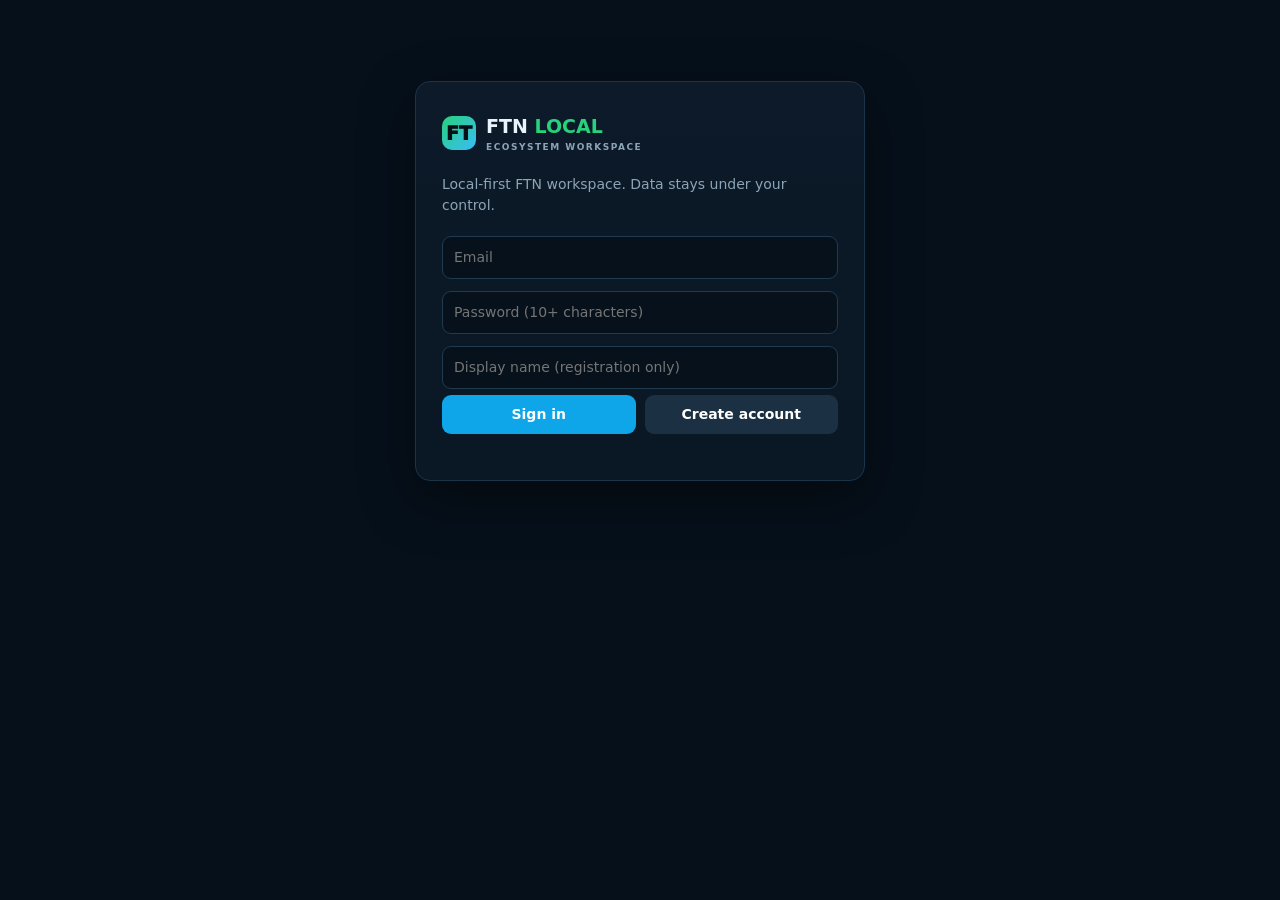
<file: pb_public/index.html>
<!doctype html>
<html lang="en">
<head>
<meta charset="utf-8"><meta name="viewport" content="width=device-width,initial-scale=1">
<title>FTN Local — Cyber & Data Workspace</title>
<style>
:root{--bg:#06101b;--side:#081522;--panel:#0c1a29;--panel2:#102236;--line:#1b344a;--text:#e9f3fb;--muted:#8da4b8;--brand:#28d17c;--cyan:#38bdf8;--violet:#a78bfa;--amber:#fbbf24;--red:#fb7185;--shadow:0 18px 55px #0007}
*{box-sizing:border-box}html,body{margin:0;min-height:100%;background:var(--bg);color:var(--text);font:14px/1.5 Inter,system-ui,-apple-system,Segoe UI,sans-serif}button,input,textarea,select{font:inherit}button{cursor:pointer}.hidden{display:none!important}
.app{display:grid;grid-template-columns:292px minmax(0,1fr);min-height:100vh}.side{position:sticky;top:0;height:100vh;overflow:auto;background:linear-gradient(180deg,#091827,#07111c);border-right:1px solid var(--line);padding:16px}.logo{display:flex;align-items:center;gap:10px;font-weight:900;font-size:19px;margin:4px 8px 20px}.logo-mark{width:34px;height:34px;border-radius:10px;display:grid;place-items:center;background:linear-gradient(135deg,var(--brand),var(--cyan));color:#031016;font-weight:1000}.logo small{display:block;color:var(--muted);font-size:9px;letter-spacing:1.5px;font-weight:700}
.nav-title,.glossary-title{font-size:10px;text-transform:uppercase;letter-spacing:1.5px;color:#607a90;margin:18px 9px 7px}.nav button{width:100%;border:1px solid transparent;background:transparent;color:var(--muted);padding:10px 11px;border-radius:10px;text-align:left;margin:2px 0;font-weight:700;display:flex;align-items:center;gap:9px}.nav button:hover,.nav button.active{background:#10283b;border-color:#173c55;color:#fff}.ico{width:20px;text-align:center}.glossary{border-top:1px solid var(--line);margin-top:15px;padding-top:8px}.glossary-grid{display:grid;grid-template-columns:1fr 1fr;gap:6px}.glossary-grid span{padding:7px 6px;border:1px solid #173047;border-radius:8px;color:#91a9bd;font-size:10px;background:#091a29}.sidefoot{border-top:1px solid var(--line);margin-top:16px;padding:14px 5px;color:var(--muted);font-size:11px}.sidefoot a{color:var(--cyan);text-decoration:none}.userline{white-space:nowrap;overflow:hidden;text-overflow:ellipsis;margin-bottom:9px}
main{width:100%;max-width:1500px;margin:auto;padding:24px 28px}.view{display:none}.view.active{display:block}.top{display:flex;align-items:center;justify-content:space-between;gap:15px;margin-bottom:20px}.eyebrow{font-size:11px;color:var(--cyan);text-transform:uppercase;letter-spacing:1.6px;font-weight:800}.top h1{font-size:27px;line-height:1.1;margin:4px 0}.muted{color:var(--muted)}.grid{display:grid;grid-template-columns:repeat(4,1fr);gap:13px}.split{display:grid;grid-template-columns:1fr 1fr;gap:14px}.card{background:linear-gradient(180deg,var(--panel),#0a1724);border:1px solid var(--line);border-radius:15px;padding:17px;box-shadow:var(--shadow)}.metric{font-size:25px;font-weight:900;margin-top:5px}.metric-sub{font-size:11px;color:var(--muted);margin-top:4px}.kpi{display:flex;justify-content:space-between;gap:15px;padding:10px 0;border-bottom:1px solid #173047}.kpi:last-child{border-bottom:0}.ok{color:#6ee7b7}.warn{color:#fde68a}.danger{color:#fda4af}.badge{display:inline-flex;align-items:center;gap:5px;padding:4px 8px;border-radius:999px;background:#103429;color:#73e6b0;font-size:10px;font-weight:800}.badge.off{background:#351923;color:#fda4af}
.btn{border:0;border-radius:9px;padding:9px 13px;background:#0ea5e9;color:white;font-weight:800}.btn.green{background:#16a34a}.btn.gray{background:#1b3042}.btn.amber{background:#b77908}.btn.red{background:#be3048}.btn:hover{filter:brightness(1.1)}.row{display:flex;gap:9px;flex-wrap:wrap}.row>*{flex:1}.field{width:100%;background:#06111c;border:1px solid #203a50;color:#fff;border-radius:9px;padding:10px 11px;margin:6px 0;outline:0}.field:focus{border-color:var(--cyan);box-shadow:0 0 0 3px #38bdf812}textarea.field{resize:vertical}.tabs{display:flex;gap:7px;overflow:auto;margin-bottom:13px}.tabs button{border:1px solid var(--line);background:#0b1a29;color:var(--muted);padding:8px 11px;border-radius:9px;white-space:nowrap}.tabs button.active{background:#12324a;color:#fff;border-color:#2a5b7b}.tabbody{display:block}.pre{white-space:pre-wrap;overflow:auto;background:#040c14;border:1px solid #173047;border-radius:9px;padding:12px;min-height:72px;max-height:320px;font:12px ui-monospace,SFMono-Regular,Consolas,monospace;color:#a5f3fc}
/* dashboard charts */
.chartbox{min-height:270px}.chart-head{display:flex;justify-content:space-between;align-items:center;margin-bottom:13px}.chart{display:grid;gap:12px}.barrow{display:grid;grid-template-columns:105px 1fr 42px;align-items:center;gap:9px;font-size:11px}.barbg{height:9px;background:#07131f;border:1px solid #173047;border-radius:999px;overflow:hidden}.barfill{height:100%;width:0;border-radius:999px;background:linear-gradient(90deg,var(--cyan),var(--brand));transition:width .7s ease}.barvalue{text-align:right;color:#8fa7bb;font-variant-numeric:tabular-nums}.spark{height:75px;display:flex;align-items:end;gap:5px;border-bottom:1px solid #173047;padding:4px 2px}.spark i{display:block;flex:1;min-width:5px;background:linear-gradient(180deg,var(--cyan),#24516b);border-radius:4px 4px 0 0;opacity:.85}.legend{display:flex;gap:14px;font-size:10px;color:var(--muted);margin-top:8px}
/* file browser */
.browser{display:grid;grid-template-columns:230px minmax(0,1fr);gap:13px}.tree,.files{min-height:420px}.tree-item{display:flex;gap:8px;align-items:center;padding:9px;border-radius:8px;color:#9bb0c2;cursor:pointer}.tree-item:hover,.tree-item.active{background:#10283b;color:#fff}.file-toolbar{display:flex;gap:8px;align-items:center;margin-bottom:10px}.file-toolbar .field{margin:0}.file-list{display:grid;gap:7px}.file-row{display:grid;grid-template-columns:32px minmax(0,1fr) 90px 90px;align-items:center;gap:8px;padding:10px;border:1px solid #173047;border-radius:10px;background:#091725}.file-row:hover{background:#0e2132}.file-name{white-space:nowrap;overflow:hidden;text-overflow:ellipsis}.file-meta{font-size:10px;color:var(--muted)}.drop{border:1px dashed #2a5875;border-radius:12px;padding:18px;text-align:center;color:#7891a5;margin-bottom:11px;background:#081724}.drop.drag{border-color:var(--brand);background:#0a2420}
.auth{max-width:450px;margin:9vh auto;padding:26px}.auth .logo{margin-left:0}.authmsg{min-height:20px;color:#fda4af}.small{font-size:11px}.note-card{display:grid;grid-template-columns:minmax(0,1fr) auto;gap:12px;align-items:center}.notes-grid{display:grid;gap:9px;margin-top:13px}.search{max-width:300px}.mobile-menu{display:none}
@media(max-width:1050px){.app{grid-template-columns:235px}.grid{grid-template-columns:repeat(2,1fr)}.browser{grid-template-columns:1fr}.tree{min-height:auto}.tree .glossary-grid{grid-template-columns:repeat(4,1fr)}}
@media(max-width:760px){.app{display:block}.side{position:relative;height:auto;border-right:0;border-bottom:1px solid var(--line)}.nav{display:grid;grid-template-columns:repeat(2,1fr);gap:3px}.glossary{display:none}.sidefoot{display:flex;align-items:center;justify-content:space-between}.mobile-menu{display:block}main{padding:16px}.grid,.split{grid-template-columns:1fr}.barrow{grid-template-columns:80px 1fr 35px}.file-row{grid-template-columns:28px minmax(0,1fr) 70px}.file-row .file-size{display:none}.top{align-items:flex-start}.top .btn{display:none}}
</style></head>
<body>
<div id="auth" class="auth card"><div class="logo"><div class="logo-mark">FT</div><div>FTN <span style="color:var(--brand)">LOCAL</span><small>ECOSYSTEM WORKSPACE</small></div></div><p class="muted">Local-first FTN workspace. Data stays under your control.</p><input id="email" class="field" type="email" placeholder="Email"><input id="password" class="field" type="password" placeholder="Password (10+ characters)"><input id="display" class="field" placeholder="Display name (registration only)"><div class="row"><button class="btn" onclick="login()">Sign in</button><button class="btn gray" onclick="register()">Create account</button></div><div id="authmsg" class="authmsg small"></div></div>
<div id="app" class="app hidden">
<aside class="side"><div class="logo"><div class="logo-mark">FT</div><div>FTN <span style="color:var(--brand)">LOCAL</span><small>SECURE ECOSYSTEM</small></div></div>
<div class="nav-title">Workspace</div><nav class="nav"><button data-view="dashboard" class="active"><span class="ico">◉</span>Dashboard</button><button data-view="cyber"><span class="ico">⌘</span>Cyber Security</button><button data-view="notes"><span class="ico">▣</span>Notes & Files</button><button data-view="ai"><span class="ico">✦</span>AI Core</button><button data-view="network"><span class="ico">◎</span>Network</button><button data-view="system"><span class="ico">⚙</span>System</button></nav>
<div class="glossary"><div class="glossary-title">Ecosystem glossary</div><div class="glossary-grid"><span>DNS</span><span>BGP</span><span>API</span><span>AI</span><span>CDN</span><span>Cache</span><span>Mesh</span><span>PKI</span><span>Cyber</span><span>Notes</span><span>Files</span><span>Socket</span><span>Proxy</span><span>Monitor</span><span>Billing</span><span>FTN OS</span></div></div>
<div class="sidefoot"><div><div id="userline" class="userline"></div><a href="/_/" target="_blank">PocketBase Admin ↗</a></div><button class="btn gray" onclick="logout()">Sign out</button></div></aside>
<main>
<section id="dashboard" class="view active"><div class="top"><div><div class="eyebrow">FTN ecosystem</div><h1>Control workspace</h1><div class="muted">Security, data, AI and service health in one web UI.</div></div><button class="btn gray" onclick="refreshAll()">Refresh</button></div>
<div class="grid"><div class="card"><div class="muted">PocketBase</div><div id="pbstat" class="metric">Checking</div><div class="metric-sub">Core data service</div></div><div class="card"><div class="muted">Secure notes</div><div id="notecount" class="metric">0</div><div class="metric-sub">Encrypted records</div></div><div class="card"><div class="muted">AI Core</div><div id="aistat" class="metric">Checking</div><div class="metric-sub">Authenticated API</div></div><div class="card"><div class="muted">Security</div><div class="metric ok">AES-GCM</div><div class="metric-sub">Browser-side encryption</div></div></div>
<div class="split" style="margin-top:14px"><div class="card chartbox"><div class="chart-head"><div><h3 style="margin:0">Module health</h3><div class="small muted">Live service checks</div></div><span id="healthBadge" class="badge">checking</span></div><div id="healthChart" class="chart"></div><div class="legend"><span>● online</span><span>○ offline</span></div></div><div class="card chartbox"><div class="chart-head"><div><h3 style="margin:0">Workspace activity</h3><div class="small muted">Local UI activity indicator</div></div></div><div id="spark" class="spark"></div><div class="kpi"><span>Encryption</span><span class="ok">AES-256-GCM</span></div><div class="kpi"><span>Key derivation</span><span>PBKDF2-SHA-256</span></div><div class="kpi"><span>Secrets</span><span class="ok">Passphrases not stored</span></div></div></div>
<div class="card" style="margin-top:14px"><h3 style="margin-top:0">FTN ecosystem glossary</h3><div class="grid" style="grid-template-columns:repeat(4,1fr)"><div><b>DNS</b><div class="small muted">Domain name resolution and routing.</div></div><div><b>Mesh</b><div class="small muted">Connected FTN service nodes.</div></div><div><b>PKI</b><div class="small muted">Certificate and trust infrastructure.</div></div><div><b>Cyber</b><div class="small muted">Local encryption and security tools.</div></div></div></div></section>

<section id="cyber" class="view"><div class="top"><div><div class="eyebrow">Protection</div><h1>Cyber Security</h1><div class="muted">Text and file workflows stay in the browser.</div></div></div><div class="tabs"><button class="active" data-tab="cipher">Text Encoder / Decoder</button><button data-tab="hash">SHA-256</button><button data-tab="file">File Encrypt / Decrypt</button></div>
<div id="tab-cipher" class="tabbody"><div class="split"><div class="card"><h3>Encoder</h3><input id="encPass" class="field" type="password" placeholder="Passphrase"><textarea id="encText" class="field" rows="9" placeholder="Plain text"></textarea><button class="btn" onclick="encodeText()">Encrypt</button><pre id="encOut" class="pre"></pre></div><div class="card"><h3>Decoder</h3><input id="decPass" class="field" type="password" placeholder="Passphrase"><textarea id="decText" class="field" rows="9" placeholder="FTN encrypted package"></textarea><button class="btn green" onclick="decodeText()">Decrypt</button><pre id="decOut" class="pre"></pre></div></div></div>
<div id="tab-hash" class="tabbody hidden"><div class="card"><h3>SHA-256 checksum</h3><textarea id="hashText" class="field" rows="9" placeholder="Text to hash"></textarea><button class="btn" onclick="hashText()">Calculate</button><pre id="hashOut" class="pre"></pre></div></div>
<div id="tab-file" class="tabbody hidden"><div class="split"><div class="card"><h3>Encrypt file</h3><input id="fileEncPass" class="field" type="password" placeholder="Passphrase"><input id="fileEncInput" class="field" type="file"><button class="btn" onclick="encryptFile()">Encrypt & download</button><pre id="fileEncOut" class="pre"></pre></div><div class="card"><h3>Decrypt .ftnenc</h3><input id="fileDecPass" class="field" type="password" placeholder="Passphrase"><input id="fileDecInput" class="field" type="file"><button class="btn green" onclick="decryptFile()">Decrypt & download</button><pre id="fileDecOut" class="pre"></pre></div></div></div></section>

<section id="notes" class="view"><div class="top"><div><div class="eyebrow">Encrypted storage</div><h1>Notes & File Browser</h1><div class="muted">Encrypted notes, protected attachments and a web file browser.</div></div><button class="btn gray" onclick="loadNotes()">Refresh</button></div><div class="card"><div class="row"><input id="noteTitle" class="field" placeholder="Note title"><input id="notePass" class="field" type="password" placeholder="Encryption passphrase"></div><div id="drop" class="drop">Drop a file here or choose one below</div><input id="noteFile" class="field" type="file"><button class="btn green" onclick="saveNote()">Encrypt & save note</button><div class="small muted" style="margin-top:8px">File data is encrypted in the browser before upload. The passphrase is never sent to PocketBase.</div></div>
<div class="browser" style="margin-top:14px"><div class="card tree"><h3 style="margin-top:0">File Browser</h3><div class="tree-item active">▦ All encrypted files</div><div class="tree-item">▣ Secure Notes</div><div class="tree-item">◈ Attachments</div><div class="tree-item">◌ Recent</div><div class="glossary" style="display:block"><div class="small muted">Storage model</div><div class="kpi"><span>Owner</span><span>Current user</span></div><div class="kpi"><span>Encryption</span><span>AES-GCM</span></div></div></div><div class="card files"><div class="file-toolbar"><input id="fileSearch" class="field search" placeholder="Search notes/files" oninput="renderNotes()"><span id="fileCount" class="small muted" style="margin-left:auto"></span></div><div id="notesList" class="file-list"></div></div></div></section>

<section id="ai" class="view"><div class="top"><div><div class="eyebrow">Intelligence</div><h1>AI Core</h1><div class="muted">Authenticated local API with optional provider inference.</div></div></div><div class="split"><div class="card"><h3>Pydantic AI Core</h3><textarea id="aiTask" class="field" rows="5" placeholder="Enter a task..."></textarea><textarea id="aiContext" class="field" rows="3" placeholder="Optional context"></textarea><button class="btn" onclick="runAI()">Validate & run</button><pre id="aiOut" class="pre"></pre></div><div class="card"><h3>Hugging Face</h3><input id="hfModel" class="field" value="gpt2" placeholder="Model ID"><textarea id="hfPrompt" class="field" rows="5" placeholder="Prompt"></textarea><button class="btn amber" onclick="runHF()">Run provider</button><pre id="hfOut" class="pre"></pre><div class="small muted">HF credentials remain server-side.</div></div></div></section>
<section id="network" class="view"><div class="eyebrow">Infrastructure</div><h1>Network</h1><p class="muted">FTN ecosystem integration surface.</p><div class="grid"><div class="card"><h3>DNS</h3><span class="badge">Ready</span></div><div class="card"><h3>BGP / Mesh</h3><span class="badge">Ready</span></div><div class="card"><h3>CDN / Cache</h3><span class="badge">Ready</span></div><div class="card"><h3>Monitoring</h3><span class="badge">Ready</span></div></div></section>
<section id="system" class="view"><div class="eyebrow">Runtime</div><h1>System</h1><div class="card"><div class="kpi"><span>Frontend</span><span>FTN Local Web</span></div><div class="kpi"><span>Data</span><span>PocketBase</span></div><div class="kpi"><span>AI API</span><span>/ai</span></div><div class="kpi"><span>Encryption</span><span>AES-256-GCM + PBKDF2-SHA-256</span></div><div class="kpi"><span>Storage</span><span>Owner-scoped records</span></div></div></section>
</main></div>
<script>
const PB=location.origin,AI='/ai',TOKEN_KEY='ftn_pb_token',USER_KEY='ftn_pb_user';
const $=id=>document.getElementById(id),TE=new TextEncoder(),TD=new TextDecoder();
const b64=b=>{let s='';new Uint8Array(b).forEach(x=>s+=String.fromCharCode(x));return btoa(s)},ub64=s=>Uint8Array.from(atob(s),c=>c.charCodeAt(0));
const token=()=>localStorage.getItem(TOKEN_KEY)||'',user=()=>{try{return JSON.parse(localStorage.getItem(USER_KEY)||'{}')}catch{return{}}},authHeaders=()=>token()?{Authorization:token()}:{};
function toast(s){alert(s)}
async function login(){try{const r=await fetch(PB+'/api/collections/ftn_users/auth-with-password',{method:'POST',headers:{'Content-Type':'application/json'},body:JSON.stringify({identity:$('email').value.trim(),password:$('password').value})});const d=await r.json();if(!r.ok)throw Error(d.message||'Login failed');localStorage.setItem(TOKEN_KEY,d.token);localStorage.setItem(USER_KEY,JSON.stringify(d.record));start()}catch(e){$('authmsg').textContent=e.message}}
async function register(){try{const email=$('email').value.trim(),password=$('password').value,display_name=$('display').value.trim();if(password.length<10)throw Error('Use at least 10 characters.');const r=await fetch(PB+'/api/collections/ftn_users/records',{method:'POST',headers:{'Content-Type':'application/json'},body:JSON.stringify({email,password,passwordConfirm:password,display_name,role:'user'})});const d=await r.json();if(!r.ok)throw Error(d.message||'Registration failed');$('authmsg').textContent='Account created. Sign in now.'}catch(e){$('authmsg').textContent=e.message}}
function logout(){localStorage.removeItem(TOKEN_KEY);localStorage.removeItem(USER_KEY);location.reload()}
function start(){$('auth').classList.add('hidden');$('app').classList.remove('hidden');$('userline').textContent=user().email||'Local user';refreshAll()}
async function health(url){try{const r=await fetch(url,{headers:authHeaders()});return r.ok}catch{return false}}
async function refreshAll(){const pb=await health(PB+'/api/health'),ai=await health(AI+'/healthz');$('pbstat').textContent=pb?'Online':'Offline';$('pbstat').className='metric '+(pb?'ok':'danger');$('aistat').textContent=ai?'Online':'Offline';$('aistat').className='metric '+(ai?'ok':'danger');await loadNotes();renderHealth(pb,ai);renderSpark(pb,ai)}
function renderHealth(pb,ai){const rows=[['PocketBase',pb],['AI Core',ai],['Cyber UI',true],['File Browser',pb]];$('healthChart').innerHTML=rows.map(x=>`<div class="barrow"><span>${x[0]}</span><div class="barbg"><div class="barfill" style="width:${x[1]?100:0}%"></div></div><span class="barvalue">${x[1]?'100':'0'}%</span></div>`).join('');const online=rows.filter(x=>x[1]).length;$('healthBadge').textContent=online+'/'+rows.length+' online';$('healthBadge').className='badge '+(online===rows.length?'':'off')}
function renderSpark(pb,ai){const seed=[pb,ai,true,pb,ai,true,pb,true,ai,true,pb,ai];$('spark').innerHTML=seed.map((x,i)=>`<i style="height:${x?(35+(i*17)%55):12}%" title="${x?'available':'offline'}"></i>`).join('')}
function nav(){document.querySelectorAll('.nav button').forEach(btn=>btn.onclick=()=>{document.querySelectorAll('.view').forEach(v=>v.classList.remove('active'));$(btn.dataset.view).classList.add('active');document.querySelectorAll('.nav button').forEach(x=>x.classList.remove('active'));btn.classList.add('active');if(btn.dataset.view==='notes')loadNotes()})}nav();
document.querySelectorAll('.tabs button').forEach(btn=>btn.onclick=()=>{document.querySelectorAll('.tabs button').forEach(x=>x.classList.remove('active'));btn.classList.add('active');document.querySelectorAll('.tabbody').forEach(x=>x.classList.add('hidden'));$('tab-'+btn.dataset.tab).classList.remove('hidden')});
async function derive(pass,salt){if(!pass)throw Error('Passphrase required');const base=await crypto.subtle.importKey('raw',TE.encode(pass),'PBKDF2',false,['deriveKey']);return crypto.subtle.deriveKey({name:'PBKDF2',salt,iterations:210000,hash:'SHA-256'},base,{name:'AES-GCM',length:256},false,['encrypt','decrypt'])}
async function seal(data,pass){const salt=crypto.getRandomValues(new Uint8Array(16)),iv=crypto.getRandomValues(new Uint8Array(12)),key=await derive(pass,salt),ct=await crypto.subtle.encrypt({name:'AES-GCM',iv},key,data);return{salt:b64(salt),iv:b64(iv),data:ct}}
async function openBox(data,pass,salt,iv){const key=await derive(pass,ub64(salt));return crypto.subtle.decrypt({name:'AES-GCM',iv:ub64(iv)},key,data)}
async function encodeText(){try{const x=await seal(TE.encode($('encText').value),$('encPass').value);$('encOut').textContent=JSON.stringify({format:'FTN-AES-GCM',version:1,salt:x.salt,iv:x.iv,data:b64(x.data)})}catch(e){$('encOut').textContent=e.message}}
async function decodeText(){try{const x=JSON.parse($('decText').value);if(x.format!=='FTN-AES-GCM'||x.version!==1)throw Error('Unsupported package');$('decOut').textContent=TD.decode(await openBox(ub64(x.data),$('decPass').value,x.salt,x.iv))}catch(e){$('decOut').textContent='Decrypt failed: wrong passphrase or invalid package'}}
async function hashText(){try{const h=await crypto.subtle.digest('SHA-256',TE.encode($('hashText').value));$('hashOut').textContent=Array.from(new Uint8Array(h)).map(x=>x.toString(16).padStart(2,'0')).join('')}catch(e){$('hashOut').textContent=e.message}}
async function encryptFile(){try{const f=$('fileEncInput').files[0];if(!f)throw Error('Select a file');const x=await seal(await f.arrayBuffer(),$('fileEncPass').value);const pkg=JSON.stringify({format:'FTN-FILE-AES-GCM',version:1,name:f.name,type:f.type||'application/octet-stream',size:f.size,salt:x.salt,iv:x.iv,data:b64(x.data)});downloadBlob(new Blob([pkg],{type:'application/json'}),f.name+'.ftnenc');$('fileEncOut').textContent='Encrypted: '+f.name}catch(e){$('fileEncOut').textContent=e.message}}
async function decryptFile(){try{const f=$('fileDecInput').files[0];if(!f)throw Error('Select .ftnenc');const x=JSON.parse(await f.text());if(x.format!=='FTN-FILE-AES-GCM'||x.version!==1)throw Error('Unsupported file');const raw=await openBox(ub64(x.data),$('fileDecPass').value,x.salt,x.iv);downloadBlob(new Blob([raw],{type:x.type||'application/octet-stream'}),x.name||'decrypted-file');$('fileDecOut').textContent='Decrypted: '+(x.name||'file')}catch(e){$('fileDecOut').textContent='Decrypt failed: wrong passphrase or invalid package'}}
function downloadBlob(blob,name){const a=document.createElement('a');a.href=URL.createObjectURL(blob);a.download=name;a.click();setTimeout(()=>URL.revokeObjectURL(a.href),1500)}
let NOTES=[];
async function saveNote(){try{if(!token())throw Error('Sign in required');const title=$('noteTitle').value.trim(),pass=$('notePass').value,f=$('noteFile').files[0];if(!title)throw Error('Note title required');if(!pass)throw Error('Passphrase required');const titleBox=await seal(TE.encode(title),pass);const fd=new FormData();fd.append('title_cipher',JSON.stringify({format:'FTN-AES-GCM',version:1,data:b64(titleBox.data)}));fd.append('salt',titleBox.salt);fd.append('iv',titleBox.iv);if(f){const fileBox=await seal(await f.arrayBuffer(),pass);const ef=new File([JSON.stringify({format:'FTN-FILE-AES-GCM',version:1,name:f.name,type:f.type||'application/octet-stream',size:f.size,salt:fileBox.salt,iv:fileBox.iv,data:b64(fileBox.data)})],f.name+'.ftnenc',{type:'application/octet-stream'});fd.append('attachment',ef);fd.append('file_salt',fileBox.salt);fd.append('file_iv',fileBox.iv);fd.append('mime',f.type||'application/octet-stream');fd.append('size',String(f.size))}const r=await fetch(PB+'/api/collections/notes/records',{method:'POST',headers:authHeaders(),body:fd});const d=await r.json();if(!r.ok)throw Error(d.message||'Save failed');$('noteTitle').value='';$('notePass').value='';$('noteFile').value='';await loadNotes();toast('Encrypted note saved')}catch(e){toast(e.message)}}
async function loadNotes(){if(!token())return;try{const r=await fetch(PB+'/api/collections/notes/records?sort=-created&perPage=100',{headers:authHeaders()});const d=await r.json();if(!r.ok)throw Error(d.message||'Unable to load notes');NOTES=d.items||[];$('notecount').textContent=d.totalItems||0;renderNotes()}catch(e){$('notesList').innerHTML='<div class="small danger">'+escapeHtml(e.message)+'</div>'}}
function escapeHtml(s){return String(s).replace(/[&<>'"]/g,c=>({'&':'&amp;','<':'&lt;','>':'&gt;',"'":'&#39;','"':'&quot;'}[c]))}
function renderNotes(){const q=($('fileSearch')?.value||'').toLowerCase();const list=NOTES.filter(n=>JSON.stringify(n).toLowerCase().includes(q));$('fileCount').textContent=list.length+' item'+(list.length===1?'':'s');$('notesList').innerHTML=list.map(n=>{const has=!!n.attachment;return `<div class="file-row"><div style="font-size:18px">${has?'▤':'▱'}</div><div><div class="file-name">Encrypted note</div><div class="file-meta">${escapeHtml(n.id)} · ${new Date(n.created).toLocaleString()}</div></div><div class="file-size">${has?'Attachment':'Note'}</div><div>${has?`<button class="btn gray" style="padding:6px 8px" onclick="downloadAttachment('${n.id}')">Open</button>`:''}</div></div>`}).join('')||'<div class="muted small">No encrypted notes/files found.</div>'}
async function downloadAttachment(id){const n=NOTES.find(x=>x.id===id);if(!n?.attachment)return;const pass=prompt('Enter note passphrase to decrypt the attachment');if(!pass)return;try{const tr=await fetch(PB+'/api/files/token',{headers:authHeaders()});const td=await tr.json();if(!tr.ok)throw Error(td.message||'File token failed');const u=PB+'/api/files/'+n.collectionId+'/'+n.id+'/'+encodeURIComponent(n.attachment)+'?token='+encodeURIComponent(td.token);const r=await fetch(u,{headers:authHeaders()});if(!r.ok)throw Error('Attachment unavailable');const pkg=JSON.parse(await r.text());const raw=await openBox(ub64(pkg.data),pass,pkg.salt,pkg.iv);downloadBlob(new Blob([raw],{type:pkg.type||n.mime||'application/octet-stream'}),pkg.name||'decrypted-file')}catch(e){toast('Open failed: '+e.message)}}
const drop=$('drop');if(drop){['dragenter','dragover'].forEach(x=>drop.addEventListener(x,e=>{e.preventDefault();drop.classList.add('drag')}));['dragleave','drop'].forEach(x=>drop.addEventListener(x,e=>{e.preventDefault();drop.classList.remove('drag')}));drop.addEventListener('drop',e=>{if(e.dataTransfer.files.length)$('noteFile').files=e.dataTransfer.files})}
async function runAI(){try{const task=$('aiTask').value.trim();if(!task)throw Error('Task required');$('aiOut').textContent='Running...';const r=await fetch(AI+'/run',{method:'POST',headers:{...authHeaders(),'Content-Type':'application/json'},body:JSON.stringify({task,context:$('aiContext').value})});const d=await r.json();$('aiOut').textContent=JSON.stringify(d,null,2)}catch(e){$('aiOut').textContent=e.message}}
async function runHF(){try{const r=await fetch(AI+'/huggingface',{method:'POST',headers:{...authHeaders(),'Content-Type':'application/json'},body:JSON.stringify({model:$('hfModel').value.trim(),prompt:$('hfPrompt').value})});const d=await r.json();$('hfOut').textContent=JSON.stringify(d,null,2)}catch(e){$('hfOut').textContent=e.message}}
if(token())start();
</script></body></html>
</file>
